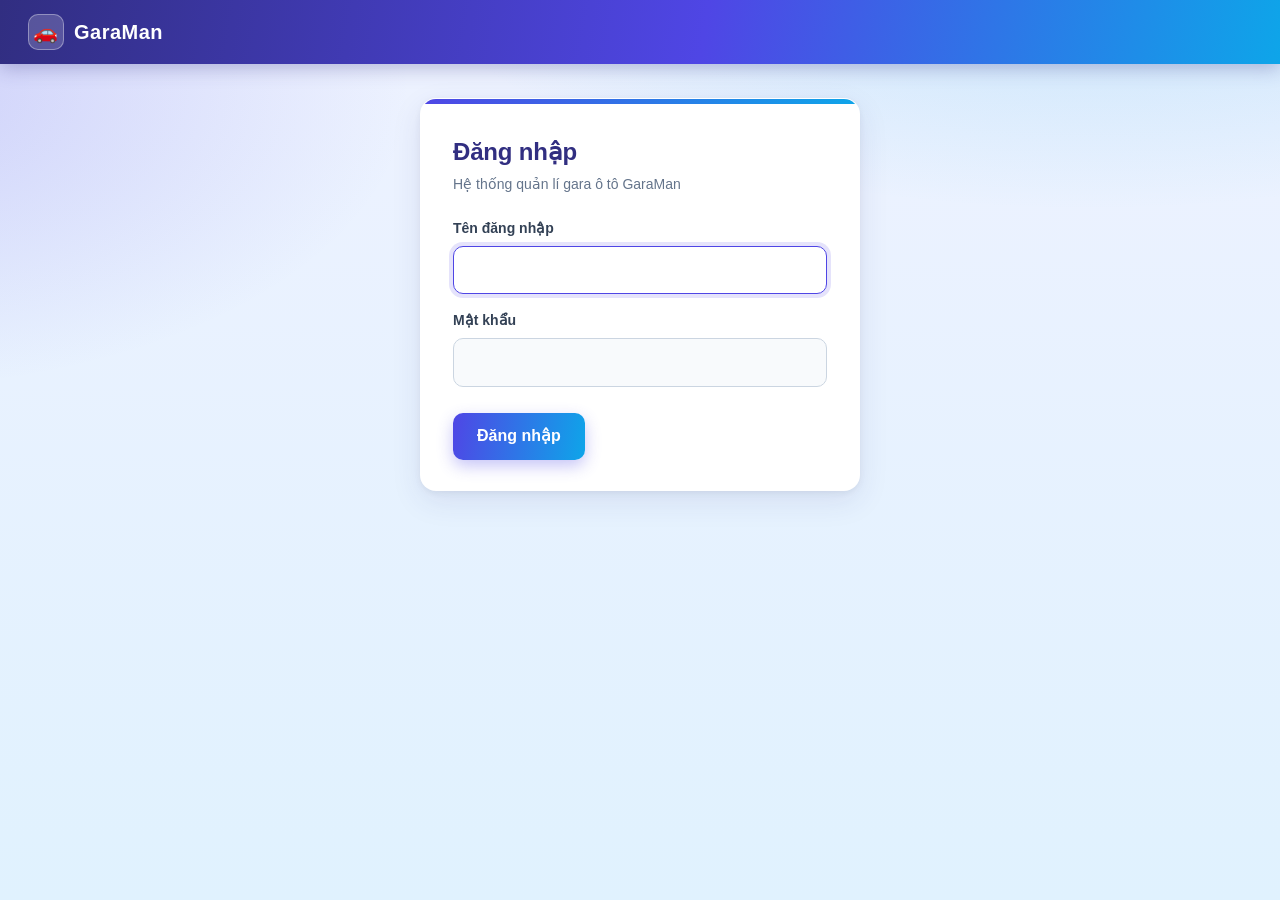
<file: src/main/webapp/index.html>
<!DOCTYPE html>
<html lang="vi">
<head>
  <meta charset="UTF-8">
  <meta name="viewport" content="width=device-width, initial-scale=1">
  <title>GaraMan - Đăng nhập</title>
  <link rel="stylesheet" href="css/style.css">
</head>
<body>
  <div class="topbar" id="topbar"><span class="brand">GaraMan</span></div>
  <main>
    <div class="card" style="max-width:440px;margin:0 auto">
      <h1>Đăng nhập</h1>
      <p class="sub">Hệ thống quản lí gara ô tô GaraMan</p>
      <form id="loginForm" novalidate>
        <label for="username">Tên đăng nhập</label>
        <input type="text" id="username" autocomplete="username" autofocus>
        <label for="password">Mật khẩu</label>
        <input type="password" id="password" autocomplete="current-password">
        <div id="msg" class="alert err hidden"></div>
        <div class="btns"><button class="btn" type="submit">Đăng nhập</button></div>
      </form>
    </div>
  </main>
  <script src="js/common.js"></script>
  <script src="js/login.js"></script>
</body>
</html>
</file>
<file: src/main/webapp/css/style.css>
/* GaraMan - giao dien: tong mau indigo / cyan, the bo goc, hieu ung chuyen dong nhe */
:root {
  --bg1: #eef2ff; --bg2: #e0f2fe; --card: #ffffff; --ink: #0f172a; --muted: #64748b; --line: #e2e8f0;
  --brand: #4f46e5; --brand-2: #0ea5e9; --brand-dark: #312e81;
  --ok: #15803d; --ok-bg: #dcfce7; --err: #b91c1c; --err-bg: #fee2e2;
  --shadow: 0 10px 30px rgba(49, 46, 129, .10), 0 2px 6px rgba(15, 23, 42, .06);
  --radius: 16px;
}
* { box-sizing: border-box; }
html { min-height: 100%; }
body {
  margin: 0; font-family: "Segoe UI", Roboto, Arial, sans-serif; color: var(--ink); line-height: 1.55; min-height: 100vh;
  background: radial-gradient(1200px 500px at 85% -10%, rgba(14, 165, 233, .22), transparent 60%),
              radial-gradient(900px 500px at -10% 10%, rgba(79, 70, 229, .20), transparent 60%),
              linear-gradient(180deg, var(--bg1), var(--bg2)) fixed;
}
@keyframes rise { from { opacity: 0; transform: translateY(14px); } to { opacity: 1; transform: none; } }
@keyframes pop { 0% { transform: scale(.4); opacity: 0; } 70% { transform: scale(1.12); } 100% { transform: scale(1); opacity: 1; } }

/* thanh tren */
.topbar {
  background: linear-gradient(100deg, var(--brand-dark), var(--brand) 55%, var(--brand-2)); color: #fff;
  display: flex; align-items: center; justify-content: space-between; padding: 14px 28px;
  box-shadow: 0 4px 18px rgba(49, 46, 129, .30); position: sticky; top: 0; z-index: 5;
}
.topbar .brand { font-weight: 800; font-size: 20px; letter-spacing: .5px; display: flex; align-items: center; gap: 10px; }
.topbar .brand::before {
  content: "\1F697"; display: inline-grid; place-items: center; width: 36px; height: 36px; border-radius: 10px; font-size: 20px;
  background: rgba(255, 255, 255, .18); box-shadow: inset 0 0 0 1px rgba(255, 255, 255, .35);
}
.topbar .user { font-size: 14px; display: flex; gap: 14px; align-items: center; }
.topbar .user > span { background: rgba(255, 255, 255, .16); padding: 5px 12px; border-radius: 999px; }
.topbar a, .topbar button.linkish {
  color: #fff; background: rgba(255, 255, 255, .14); border: 1px solid rgba(255, 255, 255, .45); cursor: pointer; font: inherit;
  font-size: 13px; padding: 5px 14px; border-radius: 999px; text-decoration: none; transition: background .2s;
}
.topbar a:hover, .topbar button.linkish:hover { background: rgba(255, 255, 255, .30); }

main { max-width: 880px; margin: 34px auto 48px; padding: 0 16px; }
.card {
  background: var(--card); border: 1px solid rgba(255, 255, 255, .8); border-radius: var(--radius); padding: 30px 32px;
  box-shadow: var(--shadow); position: relative; overflow: hidden; animation: rise .45s ease both;
}
.card::before { content: ""; position: absolute; inset: 0 0 auto 0; height: 5px; background: linear-gradient(90deg, var(--brand), var(--brand-2)); }
h1 { font-size: 24px; margin: 4px 0 4px; color: var(--brand-dark); letter-spacing: -.2px; }
.sub { color: var(--muted); margin: 0 0 22px; font-size: 14px; }
.crumb {
  display: inline-block; font-size: 12.5px; font-weight: 600; color: var(--brand); background: #eef2ff; padding: 4px 12px;
  border-radius: 999px; margin-bottom: 12px;
}

/* form */
label { display: block; font-weight: 600; margin: 16px 0 6px; font-size: 14px; color: #334155; }
input[type=text], input[type=password], input[type=date], input[type=tel] {
  width: 100%; padding: 11px 14px; border: 1.5px solid #cbd5e1; border-radius: 10px; font: inherit; background: #f8fafc;
  transition: border-color .2s, box-shadow .2s, background .2s;
}
input:hover { border-color: #94a3b8; }
input:focus { outline: none; border-color: var(--brand); background: #fff; box-shadow: 0 0 0 4px rgba(79, 70, 229, .15); }
.row { display: flex; gap: 16px; flex-wrap: wrap; }
.row > * { flex: 1 1 200px; }
.btns { display: flex; gap: 12px; margin-top: 26px; flex-wrap: wrap; }
.btn {
  display: inline-block; padding: 11px 24px; border-radius: 10px; border: 0; color: #fff; font: inherit; font-weight: 700; cursor: pointer;
  text-decoration: none; background: linear-gradient(100deg, var(--brand), var(--brand-2)); box-shadow: 0 6px 16px rgba(79, 70, 229, .32);
  transition: transform .15s, box-shadow .15s, filter .15s;
}
.btn:hover { transform: translateY(-2px); box-shadow: 0 10px 22px rgba(79, 70, 229, .40); filter: brightness(1.05); }
.btn:active { transform: translateY(0); }
.btn.secondary { background: #fff; color: var(--brand); box-shadow: inset 0 0 0 1.5px #c7d2fe; }
.btn.secondary:hover { background: #eef2ff; box-shadow: inset 0 0 0 1.5px var(--brand); }
.btn[disabled] { opacity: .45; cursor: not-allowed; transform: none; box-shadow: none; filter: grayscale(.4); }

/* menu trang chu */
.menu { list-style: none; margin: 0; padding: 0; display: grid; gap: 12px; }
.menu li a, .menu li span.item {
  display: block; padding: 16px 20px; border: 1.5px solid var(--line); border-radius: 12px; text-decoration: none; color: var(--ink);
  background: linear-gradient(180deg, #fff, #f8fafc); font-weight: 600; transition: transform .15s, border-color .2s, box-shadow .2s, background .2s;
}
.menu li a:hover { border-color: var(--brand); background: #eef2ff; transform: translateX(6px); box-shadow: 0 8px 20px rgba(79, 70, 229, .14); }
.menu li a::after { content: "\203A"; float: right; font-size: 22px; line-height: 1; color: var(--brand); }
.menu li span.item.off { color: #94a3b8; background: #f8fafc; font-weight: 500; }
.menu .sub-menu { list-style: none; margin: 10px 0 0 20px; padding: 0; display: grid; gap: 10px; }
.menu .sub-menu a { font-weight: 500; }

/* khung gio */
.slots { display: grid; grid-template-columns: repeat(auto-fill, minmax(116px, 1fr)); gap: 12px; margin-top: 6px; }
.slot {
  padding: 13px 8px; border: 1.5px solid #cbd5e1; border-radius: 12px; background: #fff; font: inherit; font-weight: 600; cursor: pointer;
  text-align: center; transition: transform .15s, border-color .2s, box-shadow .2s, background .2s; animation: rise .35s ease both;
}
.slot:hover:not([disabled]) { border-color: var(--brand); background: #eef2ff; transform: translateY(-3px); box-shadow: 0 8px 16px rgba(79, 70, 229, .16); }
.slot.selected, .slot.selected:hover:not([disabled]) { background: linear-gradient(100deg, var(--brand), var(--brand-2)); color: #fff; border-color: transparent; box-shadow: 0 8px 18px rgba(79, 70, 229, .35); }
.slot[disabled] { background: #f1f5f9; color: #94a3b8; cursor: not-allowed; text-decoration: line-through; border-style: dashed; }

/* thong bao */
.alert { padding: 13px 16px; border-radius: 10px; margin: 16px 0 0; font-size: 14px; font-weight: 500; animation: rise .3s ease both; }
.alert.err { background: var(--err-bg); color: var(--err); border: 1px solid #fecaca; border-left: 5px solid var(--err); }
.alert.ok { background: var(--ok-bg); color: var(--ok); border: 1px solid #bbf7d0; border-left: 5px solid var(--ok); }
.hidden { display: none !important; }

/* bang */
table { width: 100%; border-collapse: separate; border-spacing: 0; margin-top: 14px; font-size: 14px; border: 1px solid var(--line); border-radius: 12px; overflow: hidden; }
th, td { padding: 11px 14px; text-align: left; border-bottom: 1px solid var(--line); }
th { background: #3730a3; color: #fff; font-weight: 600; letter-spacing: .2px; border-bottom: 0; }
tbody tr:nth-child(even) td { background: #f8fafc; }
tbody tr { transition: background .15s; }
tbody tr:hover td { background: #eef2ff; }
tbody tr:last-child td { border-bottom: 0; }
td.num, th.num { text-align: right; font-variant-numeric: tabular-nums; }
tfoot td { font-weight: 800; background: #eef2ff; color: var(--brand-dark); border-bottom: 0; border-top: 2px solid #c7d2fe; }
td a { color: var(--brand); font-weight: 600; text-decoration: none; }
td a:hover { text-decoration: underline; }

.kv { display: grid; grid-template-columns: 160px 1fr; gap: 8px 14px; margin: 12px 0; font-size: 14px; background: #f8fafc; padding: 14px 18px; border-radius: 12px; border: 1px solid var(--line); }
.kv dt { color: var(--muted); } .kv dd { margin: 0; font-weight: 600; }
.success-box { text-align: center; padding: 18px; }
.success-box .tick {
  width: 72px; height: 72px; margin: 0 auto 10px; display: grid; place-items: center; font-size: 38px; color: #fff; border-radius: 50%;
  background: linear-gradient(135deg, #22c55e, #15803d); box-shadow: 0 10px 24px rgba(21, 128, 61, .35); animation: pop .5s ease both;
}

@media (max-width: 600px) {
  .card { padding: 22px 18px; } .topbar { padding: 12px 16px; } .kv { grid-template-columns: 1fr; }
}
@media print { .topbar, .btns, .crumb { display: none !important; } body { background: #fff; } .card { border: 0; box-shadow: none; } .card::before { display: none; } }
#reportToggle::after { content: none; }
</file>
